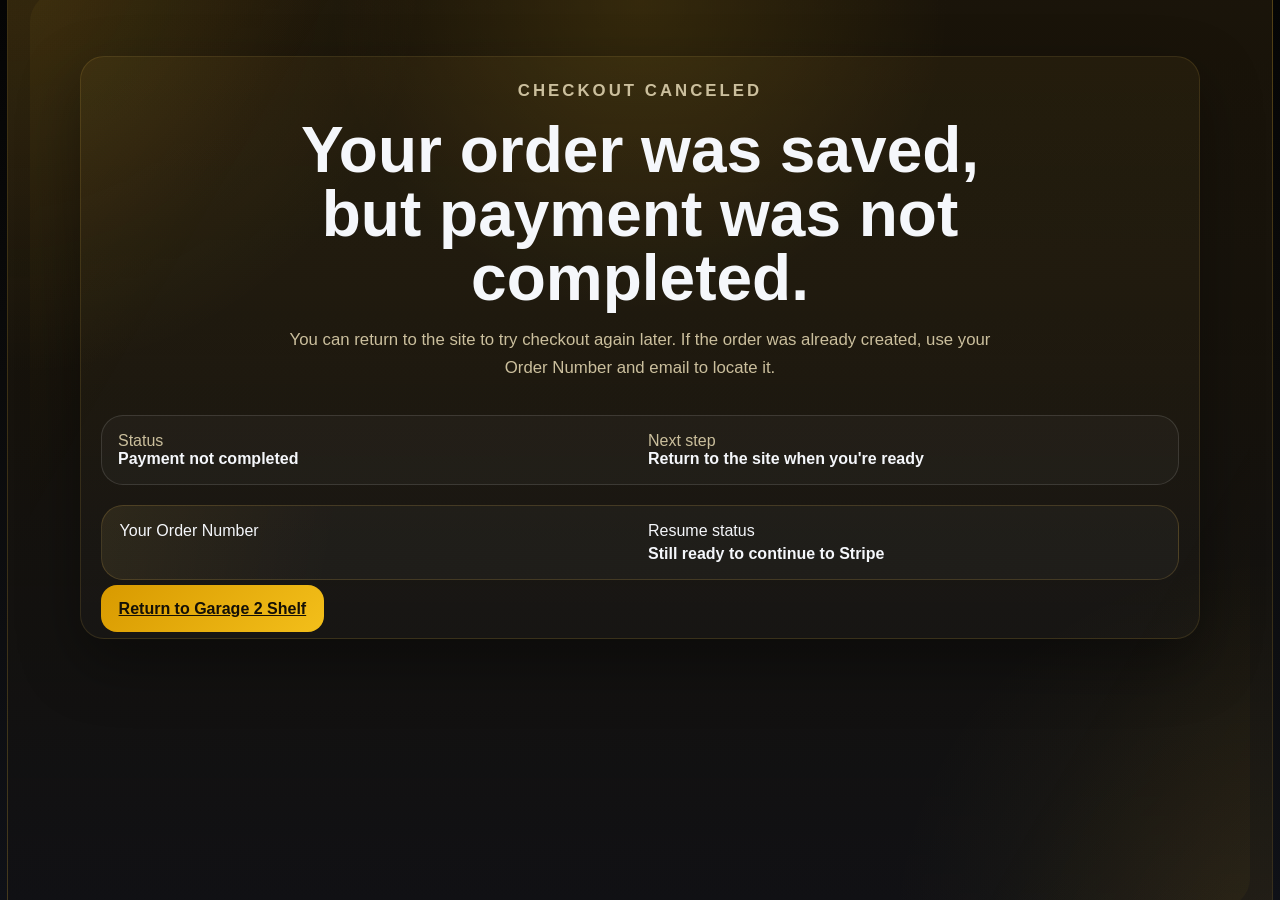
<file: cancel/index.html>
<!DOCTYPE html>
<html lang="en">
<head>
    <meta charset="UTF-8" />
    <meta name="viewport" content="width=device-width, initial-scale=1.0" />
    <title>Checkout Canceled | Garage 2 Shelf</title>
    <link rel="stylesheet" href="../styles.css" />
</head>
<body>
    <main class="order-section">
        <section class="lookup-panel">
            <div class="section-heading">
                <p class="eyebrow">Checkout canceled</p>
                <h1>Your order was saved, but payment was not completed.</h1>
                <p>You can return to the site to try checkout again later. If the order was already created, use your Order Number and email to locate it.</p>
            </div>
            <div class="review-card">
                <div>
                    <span>Status</span>
                    <strong>Payment not completed</strong>
                </div>
                <div>
                    <span>Next step</span>
                    <strong>Return to the site when you're ready</strong>
                </div>
            </div>
            <div class="saved-order-panel saved-order-panel--prompt" id="returnOrderPanel" hidden>
                <div>
                    <span>Your Order Number</span>
                    <strong id="returnOrderNumber"></strong>
                </div>
                <div>
                    <span>Resume status</span>
                    <strong>Still ready to continue to Stripe</strong>
                </div>
            </div>
            <a class="primary-btn" href="/">Return to Garage 2 Shelf</a>
        </section>
    </main>
    <script>
        (function () {
            const storageKey = 'garage2shelf-last-order';
            const cookieKey = 'garage2shelf_order_number';
            const panel = document.getElementById('returnOrderPanel');
            const numberDisplay = document.getElementById('returnOrderNumber');

            let orderReference = null;
            try {
                const raw = window.localStorage.getItem(storageKey);
                orderReference = raw ? JSON.parse(raw) : null;
            } catch {
                orderReference = null;
            }

            if (!orderReference?.orderNumber) {
                const cookieMatch = document.cookie.match(new RegExp('(?:^|; )' + cookieKey + '=([^;]*)'));
                if (cookieMatch) {
                    orderReference = { orderNumber: decodeURIComponent(cookieMatch[1]) };
                }
            }

            if (orderReference?.orderNumber) {
                if (numberDisplay) {
                    numberDisplay.textContent = orderReference.orderNumber;
                }
                if (panel) {
                    panel.hidden = false;
                }

                orderReference.paymentStatus = 'pending';
                try {
                    window.localStorage.setItem(storageKey, JSON.stringify(orderReference));
                } catch {
                    // Ignore storage failures.
                }
            }
        }());
    </script>
</body>
</html>
</file>
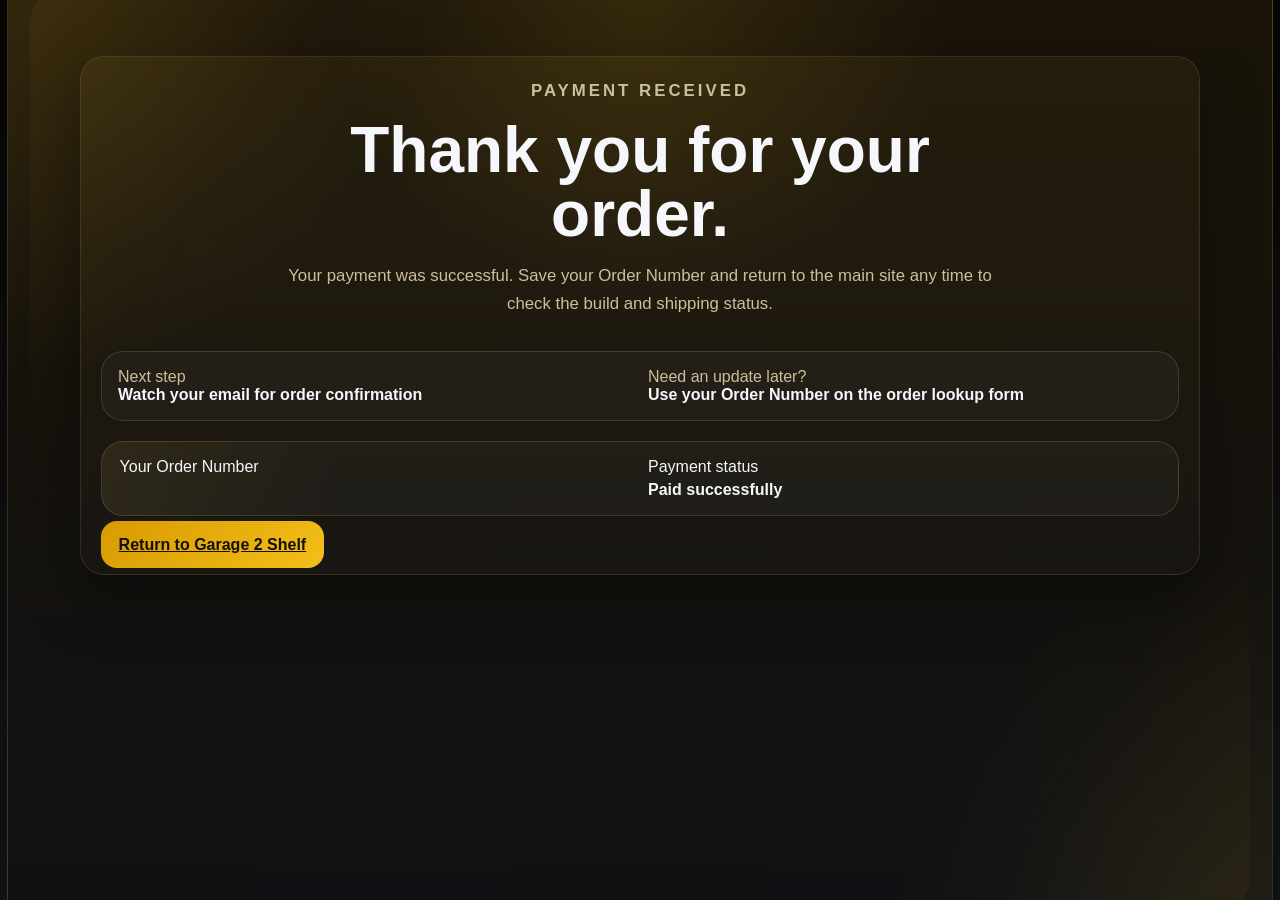
<file: success/index.html>
<!DOCTYPE html>
<html lang="en">
<head>
    <meta charset="UTF-8" />
    <meta name="viewport" content="width=device-width, initial-scale=1.0" />
    <title>Payment Successful | Garage 2 Shelf</title>
    <link rel="stylesheet" href="../styles.css" />
</head>
<body>
    <main class="order-section">
        <section class="lookup-panel">
            <div class="section-heading">
                <p class="eyebrow">Payment received</p>
                <h1>Thank you for your order.</h1>
                <p>Your payment was successful. Save your Order Number and return to the main site any time to check the build and shipping status.</p>
            </div>
            <div class="review-card">
                <div>
                    <span>Next step</span>
                    <strong>Watch your email for order confirmation</strong>
                </div>
                <div>
                    <span>Need an update later?</span>
                    <strong>Use your Order Number on the order lookup form</strong>
                </div>
            </div>
            <div class="saved-order-panel saved-order-panel--prompt" id="returnOrderPanel" hidden>
                <div>
                    <span>Your Order Number</span>
                    <strong id="returnOrderNumber"></strong>
                </div>
                <div>
                    <span>Payment status</span>
                    <strong>Paid successfully</strong>
                </div>
            </div>
            <a class="primary-btn" href="/">Return to Garage 2 Shelf</a>
        </section>
    </main>
    <script>
        (function () {
            const storageKey = 'garage2shelf-last-order';
            const cookieKey = 'garage2shelf_order_number';
            const panel = document.getElementById('returnOrderPanel');
            const numberDisplay = document.getElementById('returnOrderNumber');

            let orderReference = null;
            try {
                const raw = window.localStorage.getItem(storageKey);
                orderReference = raw ? JSON.parse(raw) : null;
            } catch {
                orderReference = null;
            }

            if (!orderReference?.orderNumber) {
                const cookieMatch = document.cookie.match(new RegExp('(?:^|; )' + cookieKey + '=([^;]*)'));
                if (cookieMatch) {
                    orderReference = { orderNumber: decodeURIComponent(cookieMatch[1]) };
                }
            }

            if (orderReference?.orderNumber) {
                if (numberDisplay) {
                    numberDisplay.textContent = orderReference.orderNumber;
                }
                if (panel) {
                    panel.hidden = false;
                }
            }

            document.cookie = cookieKey + '=; max-age=0; path=/; SameSite=Lax';
            if (orderReference?.orderNumber) {
                orderReference.paymentStatus = 'paid';
                try {
                    window.localStorage.setItem(storageKey, JSON.stringify(orderReference));
                } catch {
                    // Ignore storage failures.
                }
            }
        }());
    </script>
</body>
</html>
</file>
<file: styles.css>
:root {
    color-scheme: dark;
    --bg: #0f1117;
    --panel: #17130a;
    --panel-strong: #23190d;
    --text: #f5f7fb;
    --muted: #cbbf9d;
    --accent: #f3bf1a;
    --accent-strong: #d89a00;
    --line: rgba(255, 255, 255, 0.12);
    --shadow: 0 24px 60px rgba(0, 0, 0, 0.35);
}

* {
    box-sizing: border-box;
}

body {
    margin: 0;
    font-family: "Inter", sans-serif;
    background:
        radial-gradient(circle at top, rgba(243, 191, 26, 0.18), transparent 28%),
        linear-gradient(180deg, #050505, #0b0b0b 42%, var(--bg));
    color: var(--text);
    position: relative;
    min-height: 100vh;
}

body::before {
    content: "";
    position: fixed;
    top: -2.5rem;
    left: 50%;
    transform: translateX(-50%);
    width: min(1280px, calc(100% - 1rem));
    height: calc(100% + 5rem);
    border-radius: 36px;
    background:
        radial-gradient(circle at top left, rgba(255, 194, 45, 0.12), transparent 26%),
        radial-gradient(circle at bottom right, rgba(255, 194, 45, 0.08), transparent 24%),
        linear-gradient(180deg, rgba(63, 47, 18, 0.38), rgba(20, 16, 10, 0.18));
    border: 1px solid rgba(255, 204, 71, 0.16);
    box-shadow: inset 0 1px 0 rgba(255, 236, 173, 0.06);
    pointer-events: none;
    z-index: -1;
}

body::after {
    content: "";
    position: fixed;
    top: -0.5rem;
    left: 50%;
    transform: translateX(-50%);
    width: min(1220px, calc(100% - 2rem));
    height: calc(100% + 1rem);
    border-radius: 30px;
    background:
        linear-gradient(120deg, rgba(255, 196, 46, 0.05), transparent 18%),
        linear-gradient(300deg, rgba(255, 196, 46, 0.04), transparent 16%);
    pointer-events: none;
    z-index: -1;
}

img {
    display: block;
    max-width: 100%;
}

button,
input {
    font: inherit;
}

.hero,
.order-section,
.showcase-section {
    width: min(1120px, calc(100% - 2rem));
    margin: 0 auto;
}

.hero {
    padding: 4rem 0 3rem;
    display: grid;
    gap: 1.5rem;
}

.hero__banner-frame {
    width: 100%;
    margin: 0 auto;
    padding: 0.7rem;
    border-radius: 30px;
    border: 1px solid rgba(255, 206, 86, 0.18);
    background:
        linear-gradient(100deg, rgba(255, 196, 46, 0.08), transparent 24%),
        linear-gradient(180deg, rgba(255, 255, 255, 0.04), rgba(255, 199, 70, 0.06));
    box-shadow: var(--shadow);
}

.hero__banner {
    width: 100%;
    border-radius: 22px;
}

.eyebrow {
    margin: 0 0 0.75rem;
    color: var(--accent);
    text-transform: uppercase;
    letter-spacing: 0.18em;
    font-size: 0.78rem;
    font-weight: 700;
}

h1,
h2,
h3,
p {
    margin-top: 0;
}

h1 {
    font-size: clamp(2.25rem, 5vw, 4.5rem);
    line-height: 1;
    margin-bottom: 1rem;
}

.hero__text,
.section-heading p {
    color: var(--muted);
    font-size: 1.05rem;
    line-height: 1.7;
}

.hero__media {
    width: 100%;
    margin: 0 auto;
    display: grid;
    grid-template-columns: repeat(2, minmax(0, 1fr));
    gap: 1rem;
    align-items: start;
}

.hero__gif-frame {
    position: relative;
    width: 100%;
    border-radius: 28px;
    overflow: hidden;
    border: 1px solid rgba(255, 210, 95, 0.16);
    background: linear-gradient(180deg, rgba(29, 21, 10, 0.96), rgba(14, 14, 14, 0.98));
    box-shadow: var(--shadow);
    aspect-ratio: 1 / 1;
}

.hero__gif {
    width: 100%;
    height: 100%;
    object-fit: cover;
}

.hero__gif-badge {
    position: absolute;
    right: 1rem;
    bottom: 1rem;
    padding: 0.5rem 0.8rem;
    border-radius: 999px;
    background: rgba(10, 10, 10, 0.82);
    border: 1px solid rgba(255, 206, 86, 0.2);
    backdrop-filter: blur(8px);
    font-size: 0.82rem;
    color: var(--text);
}

.mini-gallery {
    position: relative;
    width: 100%;
    border-radius: 22px;
    overflow: hidden;
    background: linear-gradient(180deg, rgba(25, 18, 10, 0.98), rgba(14, 14, 14, 0.98));
    border: 1px solid rgba(255, 206, 86, 0.12);
    box-shadow: var(--shadow);
    aspect-ratio: 1 / 1;
}

.mini-gallery__viewport {
    position: relative;
    width: 100%;
    height: 100%;
    touch-action: pan-y;
}

.mini-gallery__slide {
    position: absolute;
    inset: 0;
    display: grid;
    opacity: 0;
    pointer-events: none;
    transition: opacity 300ms ease;
}

.mini-gallery__slide.is-active {
    opacity: 1;
    pointer-events: auto;
}

.mini-gallery__slide img {
    width: 100%;
    height: 100%;
    object-fit: contain;
    object-position: center;
    background: #0b0e13;
}

.mini-gallery__controls {
    position: absolute;
    right: 0;
    bottom: 0;
    left: 0;
    z-index: 2;
    display: flex;
    align-items: center;
    justify-content: space-between;
    gap: 1rem;
    padding: 0.75rem 1rem;
    background: linear-gradient(180deg, rgba(11, 14, 19, 0), rgba(11, 14, 19, 0.9) 60%);
}

.gallery-btn {
    width: 2.5rem;
    height: 2.5rem;
    border-radius: 999px;
    border: 1px solid var(--line);
    background: rgba(255, 255, 255, 0.06);
    color: var(--text);
    cursor: pointer;
}

.mini-gallery__dots {
    display: flex;
    justify-content: center;
    gap: 0.5rem;
    flex: 1;
}

.mini-gallery__dots button {
    width: 0.7rem;
    height: 0.7rem;
    border-radius: 50%;
    border: 0;
    background: rgba(255, 255, 255, 0.2);
    cursor: pointer;
}

.mini-gallery__dots button.is-active {
    background: var(--accent);
}

.order-section,
.showcase-section {
    padding: 2rem 0 4rem;
}

.section-heading {
    text-align: center;
    max-width: 720px;
    margin: 0 auto 2rem;
}

.order-launch {
    display: grid;
    gap: 1.5rem;
    padding: 1.75rem;
    border-radius: 28px;
    border: 1px solid rgba(255, 206, 86, 0.12);
    background:
        linear-gradient(100deg, rgba(255, 196, 46, 0.06), transparent 24%),
        linear-gradient(180deg, rgba(33, 24, 11, 0.92), rgba(12, 12, 12, 0.98));
    box-shadow: var(--shadow);
}

.order-launch__copy h3 {
    margin-bottom: 0.65rem;
    font-size: 1.45rem;
}

.order-launch__copy {
    max-width: 720px;
}

.order-launch__copy p,
.checkout-screen__copy,
.submit-progress__note {
    color: var(--muted);
    line-height: 1.65;
}

.order-launch__highlights {
    display: grid;
    grid-template-columns: repeat(3, minmax(0, 1fr));
    gap: 1rem;
}

.order-launch__highlights div {
    padding: 1rem;
    border-radius: 20px;
    border: 1px solid rgba(255, 206, 86, 0.12);
    background: rgba(255, 198, 59, 0.04);
}

.order-launch__highlights strong,
.checkout-step strong,
.review-card strong,
.payment-card strong {
    display: block;
}

.order-launch__highlights span,
.payment-card small,
.review-card span {
    color: var(--muted);
}

.order-launch__button {
    width: fit-content;
    min-width: 220px;
    margin: 0;
}

.resume-order-modal {
    position: fixed;
    inset: 0;
    z-index: 1100;
}

.resume-order-modal__backdrop {
    position: absolute;
    inset: 0;
    background: rgba(4, 6, 10, 0.78);
    backdrop-filter: blur(6px);
}

.resume-order-modal__panel {
    position: absolute;
    top: 50%;
    left: 50%;
    transform: translate(-50%, -50%);
    width: min(520px, calc(100% - 2rem));
    max-height: min(90vh, 760px);
    overflow-y: auto;
    padding: 1.5rem;
    border-radius: 28px;
    border: 1px solid rgba(255, 206, 86, 0.16);
    background:
        linear-gradient(140deg, rgba(255, 196, 46, 0.07), transparent 22%),
        linear-gradient(180deg, rgba(28, 20, 10, 0.98), rgba(12, 12, 12, 0.98));
    box-shadow: var(--shadow);
}

.resume-order-modal__actions {
    display: grid;
    gap: 0.85rem;
    margin-top: 1.25rem;
}

.saved-order-panel {
    display: grid;
    grid-template-columns: repeat(2, minmax(0, 1fr));
    gap: 1rem;
    margin-bottom: 1.25rem;
    padding: 1rem 1.1rem;
    border-radius: 22px;
    border: 1px solid rgba(255, 206, 86, 0.16);
    background:
        linear-gradient(100deg, rgba(255, 196, 46, 0.06), transparent 22%),
        rgba(255, 255, 255, 0.03);
}

.saved-order-panel--prompt {
    margin-top: 1rem;
}

.saved-order-panel strong {
    display: block;
    margin-top: 0.35rem;
}

.promo-panel {
    margin-bottom: 1.25rem;
    padding: 1rem 1.1rem;
    border-radius: 22px;
    border: 1px solid rgba(255, 206, 86, 0.14);
    background: rgba(255, 255, 255, 0.03);
}

.promo-panel__field {
    display: grid;
    gap: 0.6rem;
}

.promo-panel__input-row {
    display: grid;
    grid-template-columns: minmax(0, 1fr) auto;
    gap: 0.75rem;
}

.promo-panel__field input[type="text"] {
    width: 100%;
    padding: 0.95rem 1rem;
    border-radius: 16px;
    border: 1px solid rgba(255, 255, 255, 0.12);
    background: rgba(8, 8, 8, 0.78);
    color: var(--text);
}

.promo-panel__button {
    width: auto;
    min-width: 130px;
    margin-top: 0;
}

.promo-panel__status {
    min-height: 1.25rem;
    margin-top: 0.85rem;
}

.promo-summary {
    display: grid;
    grid-template-columns: repeat(3, minmax(0, 1fr));
    gap: 1rem;
    margin-top: 0.85rem;
    padding-top: 0.85rem;
    border-top: 1px solid rgba(255, 206, 86, 0.12);
}

.promo-summary strong {
    display: block;
    margin-top: 0.3rem;
}

.checkout-modal {
    position: fixed;
    inset: 0;
    z-index: 1000;
}

.checkout-modal__backdrop {
    position: absolute;
    inset: 0;
    background: rgba(4, 6, 10, 0.72);
    backdrop-filter: blur(4px);
}

.checkout-modal__panel {
    position: absolute;
    top: 0;
    right: 0;
    width: min(640px, 100%);
    height: 100%;
    overflow-y: auto;
    padding: 1.5rem 1.5rem calc(1.5rem + env(safe-area-inset-bottom, 0px));
    background:
        linear-gradient(140deg, rgba(255, 196, 46, 0.05), transparent 20%),
        linear-gradient(180deg, #17120b, #0d0d0d);
    border-left: 1px solid rgba(255, 206, 86, 0.12);
    box-shadow: -24px 0 60px rgba(0, 0, 0, 0.45);
}

.checkout-modal__header {
    display: flex;
    align-items: flex-start;
    justify-content: space-between;
    gap: 1rem;
    margin-bottom: 1.5rem;
}

.checkout-modal__close {
    width: 2.75rem;
    height: 2.75rem;
    border-radius: 999px;
    border: 1px solid var(--line);
    background: rgba(255, 255, 255, 0.06);
    color: var(--text);
    cursor: pointer;
    font-size: 1.4rem;
}

.checkout-modal[data-processing="true"] .checkout-modal__backdrop,
.checkout-modal[data-processing="true"] .checkout-modal__close {
    cursor: wait;
}

.checkout-steps {
    display: grid;
    grid-template-columns: repeat(3, minmax(0, 1fr));
    gap: 0.75rem;
    margin-bottom: 1.5rem;
}

.checkout-step {
    display: grid;
    gap: 0.35rem;
    justify-items: start;
    padding: 0.95rem 1rem;
    border-radius: 18px;
    border: 1px solid var(--line);
    background: rgba(255, 198, 59, 0.04);
    color: var(--muted);
    cursor: pointer;
}

.checkout-step span {
    display: inline-grid;
    place-items: center;
    width: 1.75rem;
    height: 1.75rem;
    border-radius: 50%;
    background: rgba(255, 198, 59, 0.1);
    color: var(--text);
    font-size: 0.85rem;
}

.checkout-step.is-active {
    border-color: rgba(255, 206, 86, 0.4);
    background: rgba(255, 198, 59, 0.14);
    color: var(--text);
}

.checkout-step:disabled,
.primary-btn:disabled,
.secondary-btn:disabled,
.checkout-modal__close:disabled {
    opacity: 0.55;
    cursor: not-allowed;
}

.order-form--modal {
    display: grid;
    gap: 1rem;
}

.checkout-screen {
    display: none;
}

.checkout-screen.is-active {
    display: block;
}

.checkout-grid {
    display: grid;
    grid-template-columns: repeat(2, minmax(0, 1fr));
    gap: 1rem;
}

.checkout-grid__full {
    grid-column: 1 / -1;
}

.checkout-actions {
    display: flex;
    justify-content: space-between;
    gap: 1rem;
    position: sticky;
    bottom: 0;
    padding-top: 1rem;
    padding-bottom: env(safe-area-inset-bottom, 0px);
    background: linear-gradient(180deg, rgba(15, 17, 23, 0), rgba(15, 17, 23, 0.96) 30%);
}

.checkout-actions .primary-btn,
.checkout-actions .secondary-btn {
    margin: 0;
}

.payment-options {
    display: grid;
    gap: 1rem;
    margin: 1rem 0 1.25rem;
}

.payment-card {
    display: grid;
    grid-template-columns: auto 1fr;
    gap: 0.9rem;
    align-items: center;
    padding: 1rem;
    border-radius: 20px;
    border: 1px solid var(--line);
    background: rgba(255, 255, 255, 0.03);
}

.payment-card--primary {
    border-color: rgba(255, 206, 86, 0.35);
    background: rgba(255, 198, 59, 0.08);
}

.review-card {
    display: grid;
    grid-template-columns: repeat(2, minmax(0, 1fr));
    gap: 1rem;
    margin-bottom: 1.25rem;
    padding: 1rem;
    border-radius: 22px;
    border: 1px solid var(--line);
    background: rgba(255, 255, 255, 0.03);
}

.form-panels {
    display: grid;
    grid-template-columns: 0.95fr 1.05fr;
    gap: 1.25rem;
}

.form-panel {
    border-radius: 28px;
    background: linear-gradient(180deg, rgba(255, 214, 110, 0.05), rgba(255, 255, 255, 0.02));
    border: 1px solid rgba(255, 206, 86, 0.12);
    padding: 1.5rem;
    box-shadow: var(--shadow);
}

.form-panel h3 {
    margin-bottom: 1.25rem;
    font-size: 1.35rem;
}

.form-panel label,
.finish-options,
.lookup-form label {
    display: grid;
    gap: 0.5rem;
}

.form-panel label,
.lookup-form label {
    margin-bottom: 1rem;
}

.form-panel span,
.lookup-form span,
.lookup-result__grid span,
.order-result__label {
    color: var(--muted);
    font-size: 0.95rem;
}

.form-panel span small {
    color: var(--muted);
    font-size: 0.85em;
}

.honeypot-field {
    position: absolute;
    left: -9999px;
    width: 1px;
    height: 1px;
    overflow: hidden;
}

.form-panel input[type="email"],
.form-panel input[type="text"],
.lookup-form input[type="email"],
.lookup-form input[type="text"] {
    width: 100%;
    padding: 0.95rem 1rem;
    border-radius: 16px;
    border: 1px solid rgba(255, 255, 255, 0.12);
    background: rgba(8, 8, 8, 0.78);
    color: var(--text);
}

.finish-options {
    border: 0;
    padding: 0;
    margin: 1.5rem 0;
}

.finish-options legend {
    margin-bottom: 0.75rem;
    font-weight: 600;
}

.finish-card {
    grid-template-columns: auto 1fr;
    align-items: center;
    padding: 0.9rem 1rem;
    border-radius: 18px;
    border: 1px solid rgba(255, 206, 86, 0.12);
    background: rgba(255, 198, 59, 0.04);
}

.finish-card input {
    width: 1rem;
    height: 1rem;
}

.finish-card strong,
.finish-card small {
    display: block;
}

.finish-card small {
    margin-top: 0.2rem;
    color: var(--accent);
}

.finish-card small s {
    color: var(--muted);
    opacity: 0.8;
    margin-right: 0.35rem;
}

.price-box {
    display: flex;
    align-items: center;
    justify-content: space-between;
    padding: 1rem 1.1rem;
    border-radius: 18px;
    background: linear-gradient(135deg, rgba(255, 193, 46, 0.18), rgba(255, 255, 255, 0.05));
    border: 1px solid rgba(255, 206, 86, 0.2);
}

.price-box strong {
    font-size: 1.6rem;
}

.upload-grid {
    display: grid;
    grid-template-columns: repeat(2, minmax(0, 1fr));
    gap: 1rem;
}

.upload-progress-panel {
    display: grid;
    gap: 1rem;
    margin-bottom: 1rem;
    padding: 1rem 1.1rem;
    border-radius: 22px;
    border: 1px solid rgba(255, 206, 86, 0.18);
    background:
        linear-gradient(100deg, rgba(255, 196, 46, 0.08), transparent 24%),
        linear-gradient(180deg, rgba(29, 22, 11, 0.92), rgba(14, 14, 14, 0.96));
}

.upload-progress-panel__label {
    display: block;
    margin-bottom: 0.35rem;
    color: var(--accent);
    text-transform: uppercase;
    letter-spacing: 0.14em;
    font-size: 0.76rem;
    font-weight: 700;
}

.upload-progress-panel p {
    margin: 0.35rem 0 0;
    color: var(--muted);
    font-size: 0.92rem;
}

.upload-progress-track {
    display: grid;
    grid-template-columns: repeat(4, minmax(0, 1fr));
    gap: 0.75rem;
}

.upload-progress-pill {
    display: inline-flex;
    align-items: center;
    gap: 0.55rem;
    min-width: 0;
    padding: 0.7rem 0.8rem;
    border-radius: 999px;
    border: 1px solid rgba(255, 206, 86, 0.12);
    background: rgba(255, 255, 255, 0.03);
    color: var(--muted);
    font-size: 0.9rem;
    font-weight: 600;
}

.upload-progress-pill span {
    display: inline-grid;
    place-items: center;
    width: 1.5rem;
    height: 1.5rem;
    flex: 0 0 1.5rem;
    border-radius: 50%;
    background: rgba(255, 196, 46, 0.12);
    color: var(--text);
    font-size: 0.8rem;
}

.upload-progress-pill.is-complete {
    border-color: rgba(255, 206, 86, 0.38);
    background: rgba(255, 196, 46, 0.14);
    color: var(--text);
}

.upload-progress-pill.is-complete span {
    background: linear-gradient(135deg, var(--accent-strong), var(--accent));
    color: #141006;
}

.upload-card {
    position: relative;
    min-height: 220px;
    display: block;
    border-radius: 24px;
    overflow: hidden;
    border: 1px dashed rgba(255, 206, 86, 0.3);
    cursor: pointer;
    background: linear-gradient(180deg, rgba(255, 204, 71, 0.08), rgba(255, 255, 255, 0.03));
}

.upload-card__number {
    position: absolute;
    top: 0.9rem;
    right: 0.9rem;
    z-index: 2;
    display: inline-grid;
    place-items: center;
    width: 2rem;
    height: 2rem;
    border-radius: 50%;
    border: 1px solid rgba(255, 206, 86, 0.24);
    background: rgba(8, 10, 16, 0.82);
    color: var(--accent);
    font-weight: 800;
}

.upload-card input {
    position: absolute;
    inset: 0;
    opacity: 0;
    cursor: pointer;
}

.upload-card__preview {
    position: absolute;
    inset: 0;
    z-index: 1;
    width: 100%;
    height: 100%;
    object-fit: cover;
    opacity: 0;
    transition: opacity 220ms ease;
}

.upload-card__reference {
    position: absolute;
    inset: 0;
    width: 100%;
    height: 100%;
    object-fit: contain;
    object-position: center;
    background: #10141d;
    opacity: 0.72;
}

.upload-card.has-image .upload-card__preview {
    opacity: 1;
}

.upload-card.has-image {
    border-style: solid;
    border-color: rgba(255, 206, 86, 0.42);
    box-shadow: 0 16px 32px rgba(0, 0, 0, 0.28);
}

.upload-card.has-image .upload-card__number {
    background: linear-gradient(135deg, var(--accent-strong), var(--accent));
    color: #141006;
}

.upload-card__badge {
    position: absolute;
    top: 0.9rem;
    left: 0.9rem;
    z-index: 2;
    padding: 0.45rem 0.75rem;
    border-radius: 999px;
    background: rgba(8, 10, 16, 0.74);
    border: 1px solid rgba(255, 255, 255, 0.18);
    backdrop-filter: blur(8px);
    color: white;
    font-weight: 700;
    letter-spacing: 0.03em;
}

.upload-card__hint {
    position: absolute;
    left: 0.9rem;
    right: 0.9rem;
    bottom: 0.9rem;
    z-index: 2;
    padding: 0.75rem 0.85rem;
    border-radius: 16px;
    background: linear-gradient(180deg, rgba(8, 10, 16, 0.1), rgba(8, 10, 16, 0.82));
    color: rgba(255, 255, 255, 0.92);
    font-size: 0.88rem;
    line-height: 1.4;
}

.upload-card.has-image .upload-card__hint {
    background: linear-gradient(180deg, rgba(8, 10, 16, 0.16), rgba(8, 10, 16, 0.72));
}

.primary-btn,
.secondary-btn {
    width: 100%;
    margin-top: 0.75rem;
    padding: 0.95rem 1.1rem;
    border: 0;
    border-radius: 16px;
    color: white;
    font-weight: 700;
    cursor: pointer;
}

.primary-btn {
    background: linear-gradient(135deg, var(--accent-strong), var(--accent));
    color: #141006;
}

.secondary-btn {
    background: rgba(255, 255, 255, 0.08);
    border: 1px solid rgba(255, 206, 86, 0.12);
}

.form-status {
    min-height: 1.5rem;
    margin: 0.85rem 0 0;
    color: var(--muted);
}

.submit-progress {
    margin-top: 0.9rem;
    padding: 0.9rem 1rem;
    border-radius: 18px;
    border: 1px solid rgba(255, 206, 86, 0.18);
    background: linear-gradient(180deg, rgba(255, 199, 70, 0.08), rgba(255, 255, 255, 0.03));
}

.submit-progress__top {
    display: flex;
    align-items: center;
    justify-content: space-between;
    gap: 1rem;
    margin-bottom: 0.65rem;
    color: var(--muted);
}

.submit-progress__top strong {
    color: var(--text);
}

.submit-progress__note {
    margin: 0.75rem 0 0;
    font-size: 0.92rem;
}

.submit-progress__bar {
    width: 100%;
    height: 0.75rem;
    border-radius: 999px;
    overflow: hidden;
    background: rgba(255, 255, 255, 0.07);
}

.submit-progress__bar span {
    display: block;
    width: 0%;
    height: 100%;
    border-radius: 999px;
    background: linear-gradient(135deg, var(--accent-strong), var(--accent));
    transition: width 180ms ease;
}

.order-result,
.lookup-panel {
    margin-top: 1.5rem;
    padding: 1.25rem;
    border-radius: 24px;
    border: 1px solid rgba(255, 206, 86, 0.12);
    background: linear-gradient(180deg, rgba(255, 199, 70, 0.05), rgba(255, 255, 255, 0.02));
    box-shadow: var(--shadow);
}

.order-result strong {
    display: block;
    margin: 0.35rem 0;
    font-size: 1.25rem;
}

.order-result small {
    color: var(--muted);
}

.lookup-panel__copy {
    margin-bottom: 1rem;
}

.lookup-form {
    display: grid;
    grid-template-columns: 1fr 1fr auto;
    gap: 1rem;
    align-items: end;
}

.lookup-form .secondary-btn {
    width: auto;
    min-width: 180px;
    margin-top: 0;
}

.lookup-result {
    margin-top: 1rem;
    padding-top: 1rem;
    border-top: 1px solid var(--line);
}

.lookup-result__grid {
    display: grid;
    grid-template-columns: repeat(4, minmax(0, 1fr));
    gap: 1rem;
}

.lookup-result__grid strong {
    display: block;
    margin-top: 0.3rem;
}

.lookup-links {
    display: flex;
    flex-wrap: wrap;
    gap: 1rem;
    margin-top: 1rem;
}

.lookup-links a {
    color: var(--accent);
    text-decoration: none;
}

.tracking-qr {
    margin-top: 1rem;
}

.tracking-qr img {
    width: 160px;
    height: 160px;
    padding: 0.6rem;
    border-radius: 18px;
    background: white;
}

.showcase-fader {
    position: relative;
    min-height: 520px;
    border-radius: 30px;
    overflow: hidden;
    border: 1px solid rgba(255, 206, 86, 0.12);
    box-shadow: var(--shadow);
}

.showcase-card {
    position: absolute;
    inset: 0;
    opacity: 0;
    transition: opacity 900ms ease;
}

.showcase-card.is-active {
    opacity: 1;
}

.showcase-card img {
    width: 100%;
    height: 100%;
    object-fit: cover;
}

.showcase-card__caption {
    position: absolute;
    left: 1rem;
    bottom: 1rem;
    padding: 0.8rem 1rem;
    border-radius: 999px;
    background: rgba(15, 17, 23, 0.7);
    backdrop-filter: blur(8px);
}

@media (max-width: 820px) {
    .hero__media,
    .order-launch__highlights,
    .checkout-grid,
    .form-panels {
        grid-template-columns: 1fr;
    }

    .lookup-form,
    .lookup-result__grid {
        grid-template-columns: 1fr;
    }

    .lookup-form .secondary-btn {
        width: 100%;
    }

    .upload-grid {
        grid-template-columns: 1fr;
    }

    .upload-progress-track {
        grid-template-columns: repeat(2, minmax(0, 1fr));
    }

    .review-card,
    .checkout-steps,
    .promo-summary {
        grid-template-columns: 1fr;
    }

    .saved-order-panel {
        grid-template-columns: 1fr;
    }
}

@media (max-width: 640px) {
    body::before {
        top: -1.5rem;
        width: calc(100% - 0.75rem);
        height: calc(100% + 3rem);
        border-radius: 24px;
    }

    body::after {
        top: -0.2rem;
        width: calc(100% - 1.2rem);
        height: calc(100% + 0.4rem);
        border-radius: 22px;
    }

    .hero {
        padding-top: 2.5rem;
    }

    .hero__gif-frame {
        aspect-ratio: 4 / 3;
    }

    .mini-gallery {
        aspect-ratio: 4 / 3;
    }

    .mini-gallery__viewport {
        min-height: 0;
    }

    .mini-gallery__controls {
        padding: 0.75rem;
    }

    .promo-panel__input-row {
        grid-template-columns: 1fr;
    }

    .order-launch__button,
    .promo-panel__button {
        width: 100%;
    }

    .showcase-fader {
        min-height: 360px;
    }

    .checkout-modal__panel {
        padding: 1rem;
    }

    .checkout-actions {
        flex-direction: column;
    }
}
</file>
